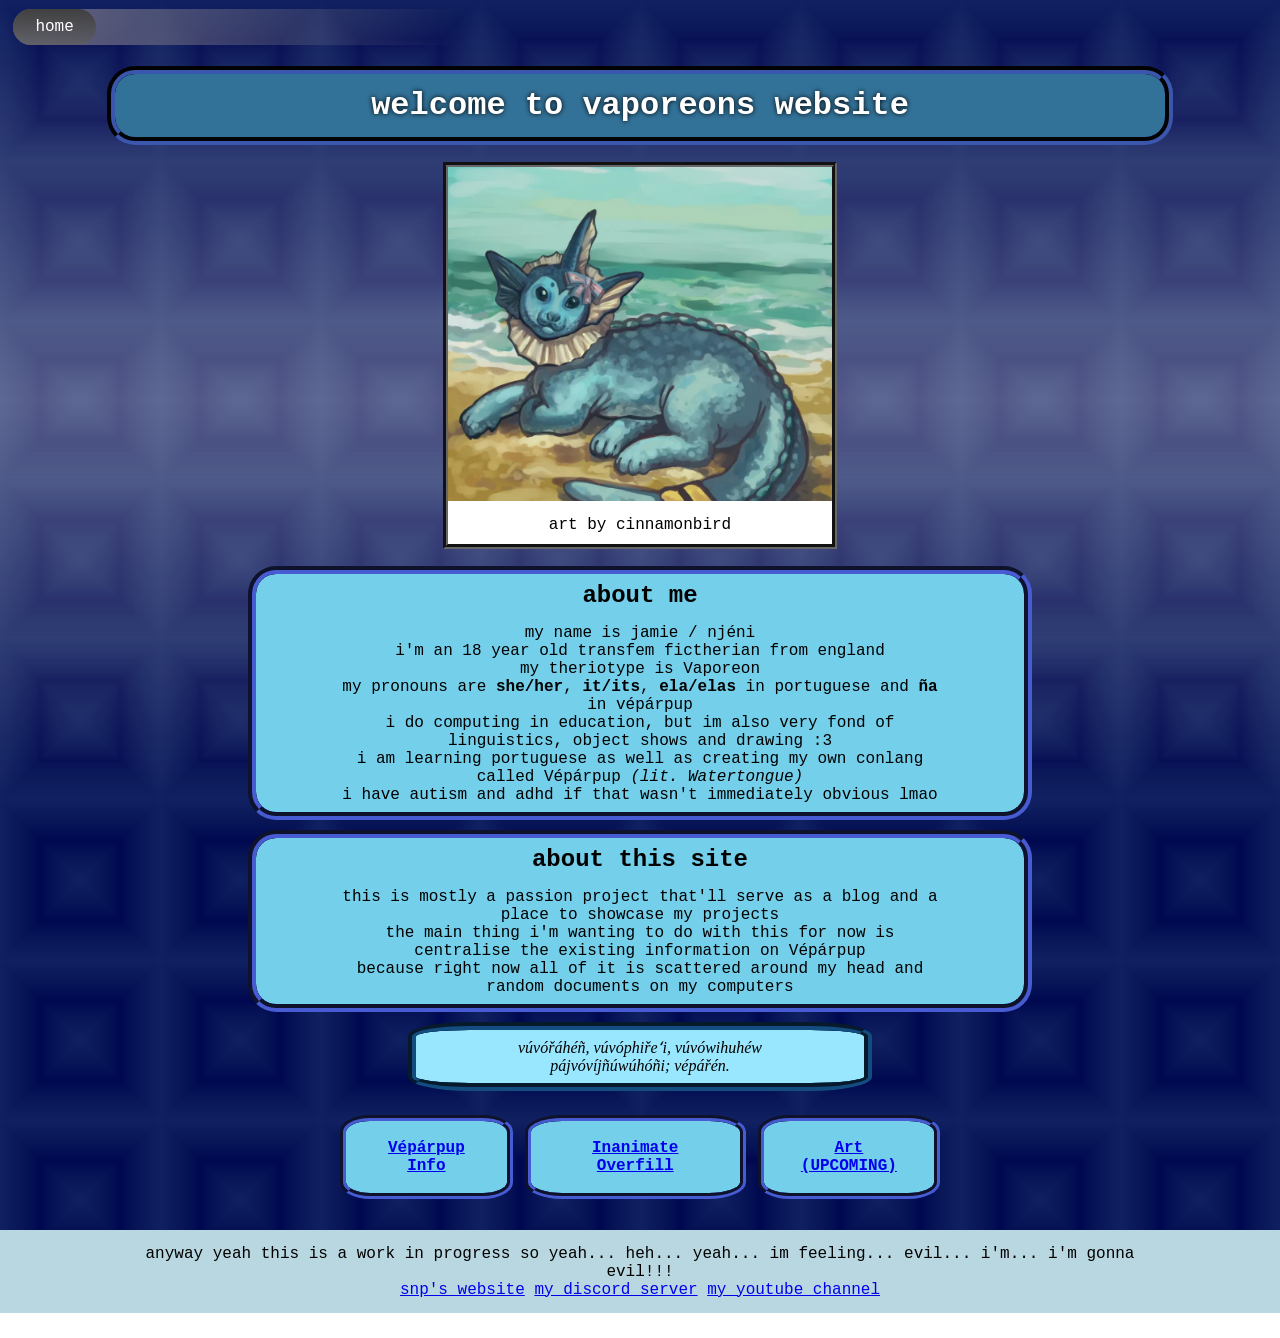
<file: index.html>
<!DOCTYPE html>
<meta charset="UTF-8">
<html>
<head>
<link rel="stylesheet" href="./styles/style.css">
<title>Vaporeon's Website</title>
</head>
  
<body>
  <header>
    <a href="https://vaporeon.pet" class="button">home</a>
  </header>
  
  <h1>
    welcome to vaporeons website
  </h1>

  <div class="fih">
    <img class="fih" src="/imgs/gayfishpic.png" alt="kanye west">
    <p class="fih">art by cinnamonbird</p>
  </div>

  <div>
    <h2>
      about me
    </h2>
    <p>
      my name is jamie / njéni<br>
      i'm an 18 year old transfem fictherian from england<br>
      my theriotype is Vaporeon<br>
      my pronouns are <b>she/her</b>, <b>it/its</b>, <b>ela/elas</b> in portuguese and <b>ña</b> in vépárpup<br>
      i do computing in education, but im also very fond of linguistics, object shows and drawing :3<br>
      i am learning portuguese as well as creating my own conlang called Vépárpup <i>(lit. Watertongue)</i><br>
      i have autism and adhd if that wasn't immediately obvious lmao
    </p>
  </div>

  <div>
    <h2>about this site</h2>
    <p>
      this is mostly a passion project that'll serve as a blog and a place to showcase my projects<br>
      the main thing i'm wanting to do with this for now is centralise the existing information on Vépárpup<br>
      because right now all of it is scattered around my head and random documents on my computers
    </p>
  </div>

  <div class="smallb2">
    <p class="vlrt"><i>vúvóřáhéñ, vúvóphiřeʻi, vúvówihuhéw pájvóvíjñúwúhóñi; vépářén.</i></p>
  </div>

  <div class="contain">
    <div>
      <p><a href="https://vaporeon.pet/vépárpup"><b>Vépárpup Info</b></a></p>
    </div>
    <div>
      <p><a href="https://vaporeon.pet/inanimateoverfill"><b>Inanimate Overfill</b></a></p>
    </div>
    <div>
      <p><a href="https://vaporeon.pet/art"><b>Art (UPCOMING)</b></a></p>
    </div>
  </div>

  <footer>
    <p>anyway yeah this is a work in progress so yeah... heh... yeah... im feeling... evil... i'm... i'm gonna evil!!! <br> <a href="https://snp.cat">snp's website</a> <a href="https://discord.gg/E3eRr9d99A">my discord server</a> <a href="https://youtube.com/@jtvaporeon">my youtube channel</a></p>
  </footer>

</body>
</html>
</file>
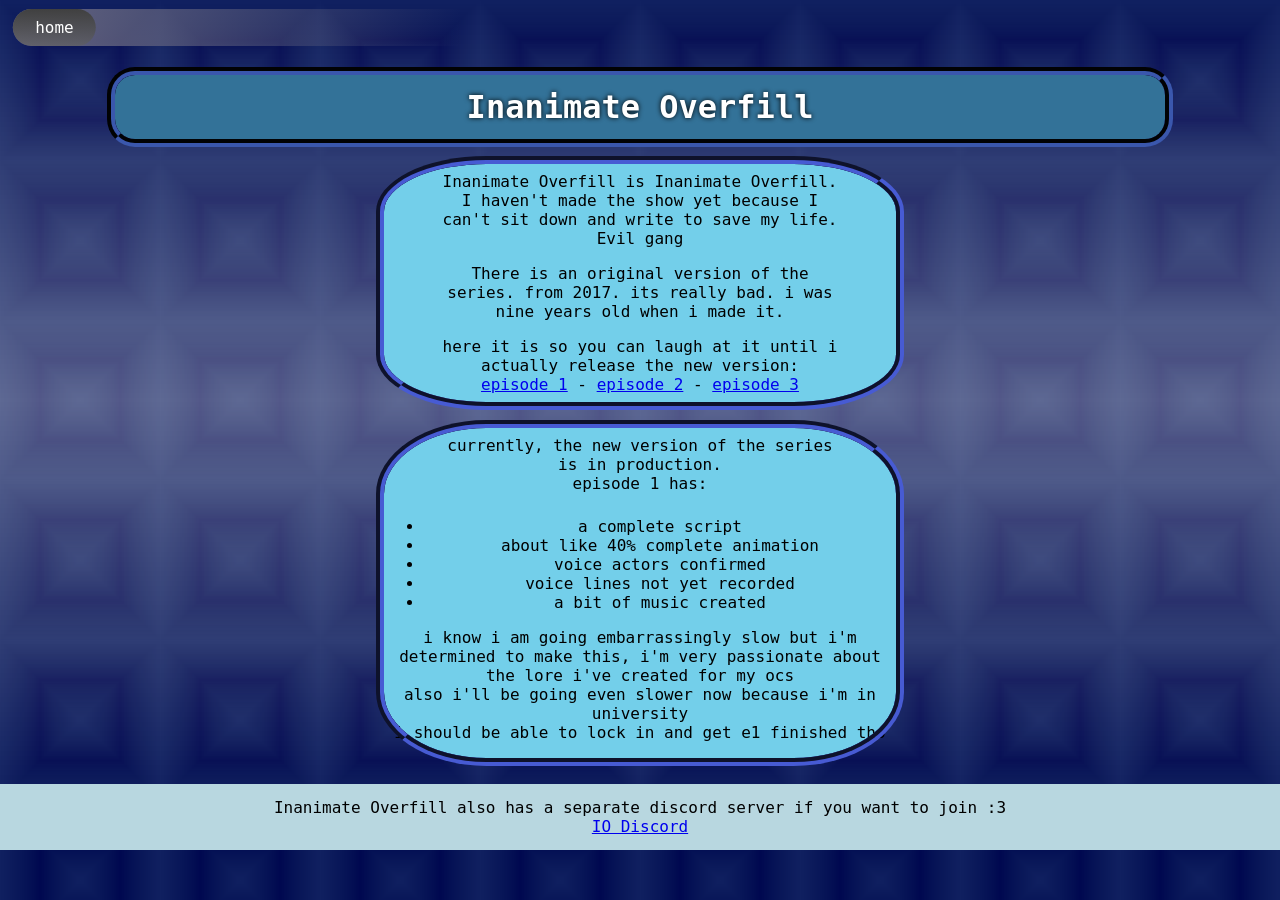
<file: inanimateoverfill.html>
<!DOCTYPE html>
<meta charset="UTF-8">
<html>
<head>
<link rel="stylesheet" href="./styles/style.css">
<title>Inanimate Overfill</title>
</head>
  
<body>
  <header>
    <a href="https://vaporeon.pet" class="button">home</a>
  </header>

  <h1>Inanimate Overfill</h1>

  <div class="smalla">
    <p>Inanimate Overfill is Inanimate Overfill. I haven't made the show yet because I can't sit down and write to save my life. Evil gang</p>
    <p>There is an original version of the series. from 2017. its really bad. i was nine years old when i made it.</p>
    <p>here it is so you can laugh at it until i actually release the new version: <br>
    <a href="https://youtu.be/HDlIX19a7-I?si=gDH4Cg9JWO7Kbvtx">episode 1</a> - <a href="https://youtu.be/fSqlUxDkByI?si=0VBRIUjo-ym53ojM">episode 2</a> - <a href="https://youtu.be/etvvJadG6FU?si=hmYlKzdImSY9A-Qx">episode 3</a></p>
  </div>

  <div class="smalla">
    <p>
      currently, the new version of the series is in production.<br>
      episode 1 has:<br>
      <ul>
        <li>a complete script</li>
        <li>about like 40% complete animation</li>
        <li>voice actors confirmed</li>
        <li>voice lines not yet recorded</li>
        <li>a bit of music created</li>
      </ul>
      i know i am going embarrassingly slow but i'm determined to make this, i'm very passionate about the lore i've created for my ocs<br>
      also i'll be going even slower now because i'm in university<br>
      i should be able to lock in and get e1 finished tho
    </p>
  </div>

  <footer>
    <p>Inanimate Overfill also has a separate discord server if you want to join :3<br> <a href="https://discord.gg/Ynxzbwyaup">IO Discord</a></p>
  </footer>
</body>
</file>
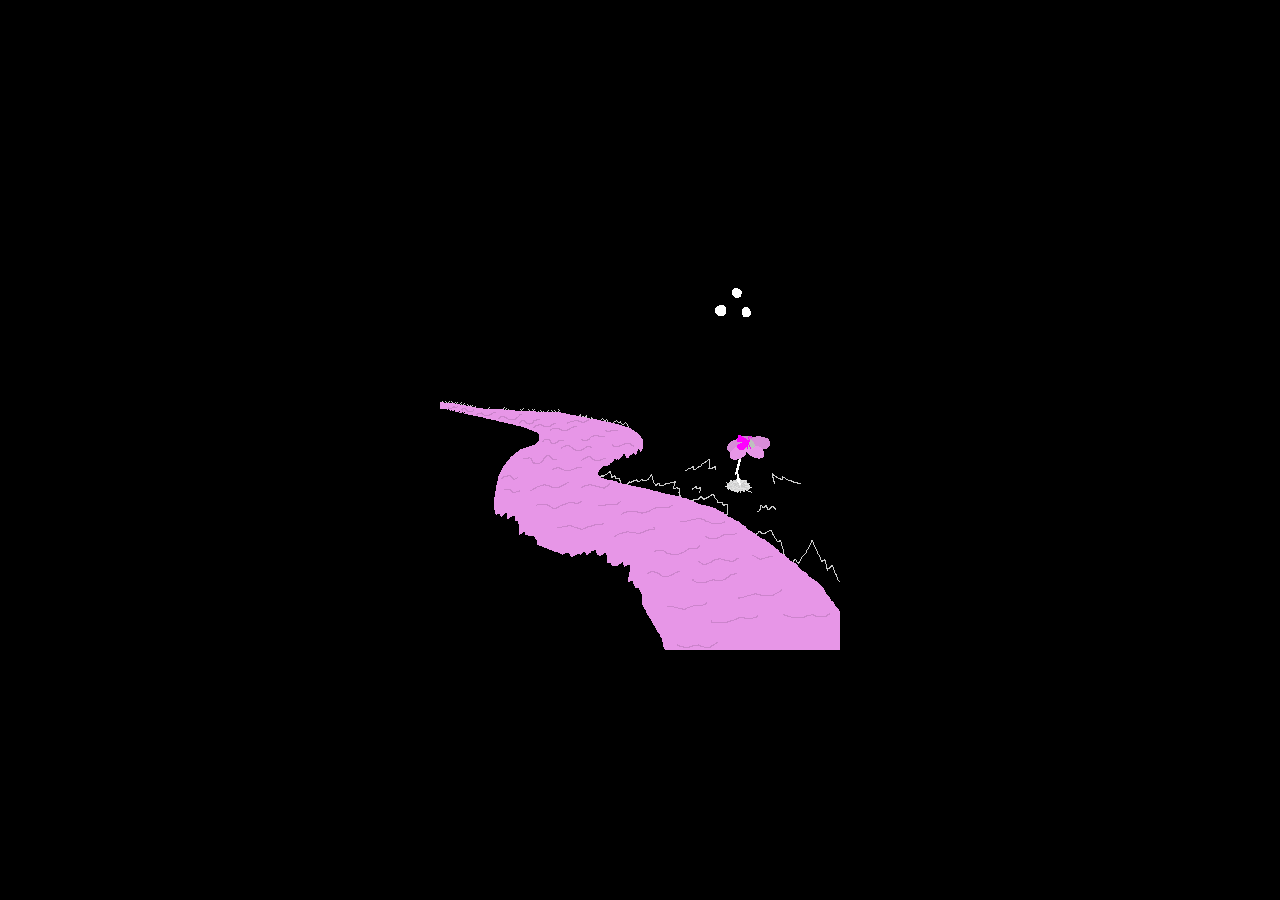
<file: jónárʻái.html>
<!DOCTYPE html>
<meta charset="UTF-8">
<html>
  <head>
    <audio id="cry" src="imgs/vríñavépřáʻáʻñe.mp3" preload="auto"></audio>
    <title>You aren't supposed to be here.</title>
    <script src="js/written.js"></script>
    <style>
      body {
        background-color: black;
        background-image: url('imgs/destiny.gif');
        background-repeat: no-repeat;
        background-attachment: fixed;
        background-position: center;
        height: 100%;
      }
      div {
        background-color: #ffffff00;
        width: 400px;
        height: 400px;
        position: absolute;
        top: 0;
        bottom: 0;
        left: 0;
        right: 0;
        margin: auto;
      }
      button {
        background-color: #ffffff00;
        width: 15px;
        height: 15px;
        position: absolute;
        top: 185px;
        left: 297px;
        background-image: url('imgs/ragdoll.png');
        cursor: pointer;
        border: none;
      }
      img {
        width: 100%;
        height: 100%;
        position: absolute;
        border: none;
      }
    </style>
  </head>
  <body>
    <div>
      <img src="imgs/blank.png" id="thoughts">
      <button type="button" id="actor" onclick="swimForth(); lament()"></button>
    </div>
  </body>
</html>
</file>
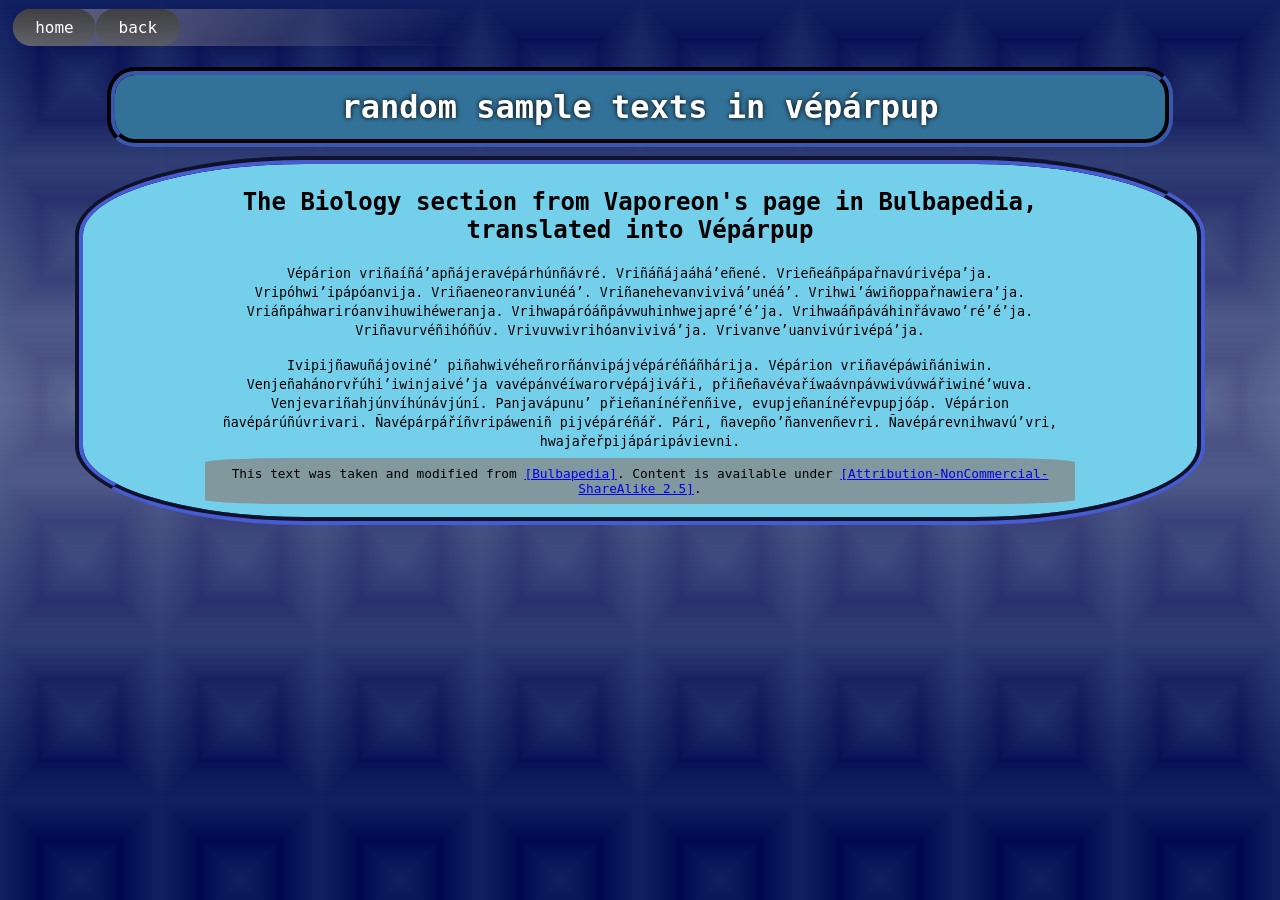
<file: texts.html>
<!DOCTYPE html>
<meta charset="UTF-8">
<html>
<head>
<link rel="stylesheet" href="./styles/style.css">
<title>Sample Texts</title>
</head>
  
<body>
  <header>
    <a href="https://vaporeon.pet" class="button">home</a>
    <a href="https://vaporeon.pet/vépárpup" class="button">back</a>
  </header>

  <h1>random sample texts in vépárpup</h1>

  <div class="wideb">
    <h2>The Biology section from Vaporeon's page in Bulbapedia, translated into Vépárpup</h2>
    <p><small>Vépárion vriñaíñá’apñájeravépárhúnñávré. Vriñáñájaáhá’eñené. Vrieñeáñpápařnavúrivépa’ja. Vripóhwi’ipápóanvija. Vriñaeneoranviunéá’. Vriñanehevanvivivá’unéá’. Vrihwi’áwiñoppařnawiera’ja. Vriáñpáhwariróanvihuwihéweranja. Vrihwapáróáñpávwuhinhwejapré’é’ja. Vrihwaáñpáváhinřávawo’ré’é’ja. Vriñavurvéñihóñúv. Vrivuvwivrihóanvivivá’ja. Vrivanve’uanvivúrivépá’ja.</small></p>
    <p><small>Ivipijñawuñájoviné’ piñahwivéheñrorñánvipájvépáréñáñhárija. Vépárion vriñavépáwiñániwin. Venjeñahánorvřúhi’iwinjaivé’ja vavépánvéíwarorvépájiváři, přiñeñavévaříwaávnpávwivúvwářiwiné’wuva. Venjevariñahjúnvíhúnávjúní. Panjavápunu’ přieñanínéřenñive, evupjeñanínéřevpupjóáp. Vépárion ñavépárúñúvrivari. Ñavépárpáříñvripáweniñ pijvépáréñář. Pári, ñavepño’ñanvenñevri. Ñavépárevnihwavú’vri, hwajařeřpijápáripávievni.</small></p>
    <div class="source">
      <p>This text was taken and modified from <a href="https://bulbapedia.bulbagarden.net/wiki/Vaporeon_(Pok%C3%A9mon)">[Bulbapedia]</a>. Content is available under <a href="https://creativecommons.org/licenses/by-nc-sa/2.5/">[Attribution-NonCommercial-ShareAlike 2.5]</a>.</p>
    </div>
  </div>
</file>
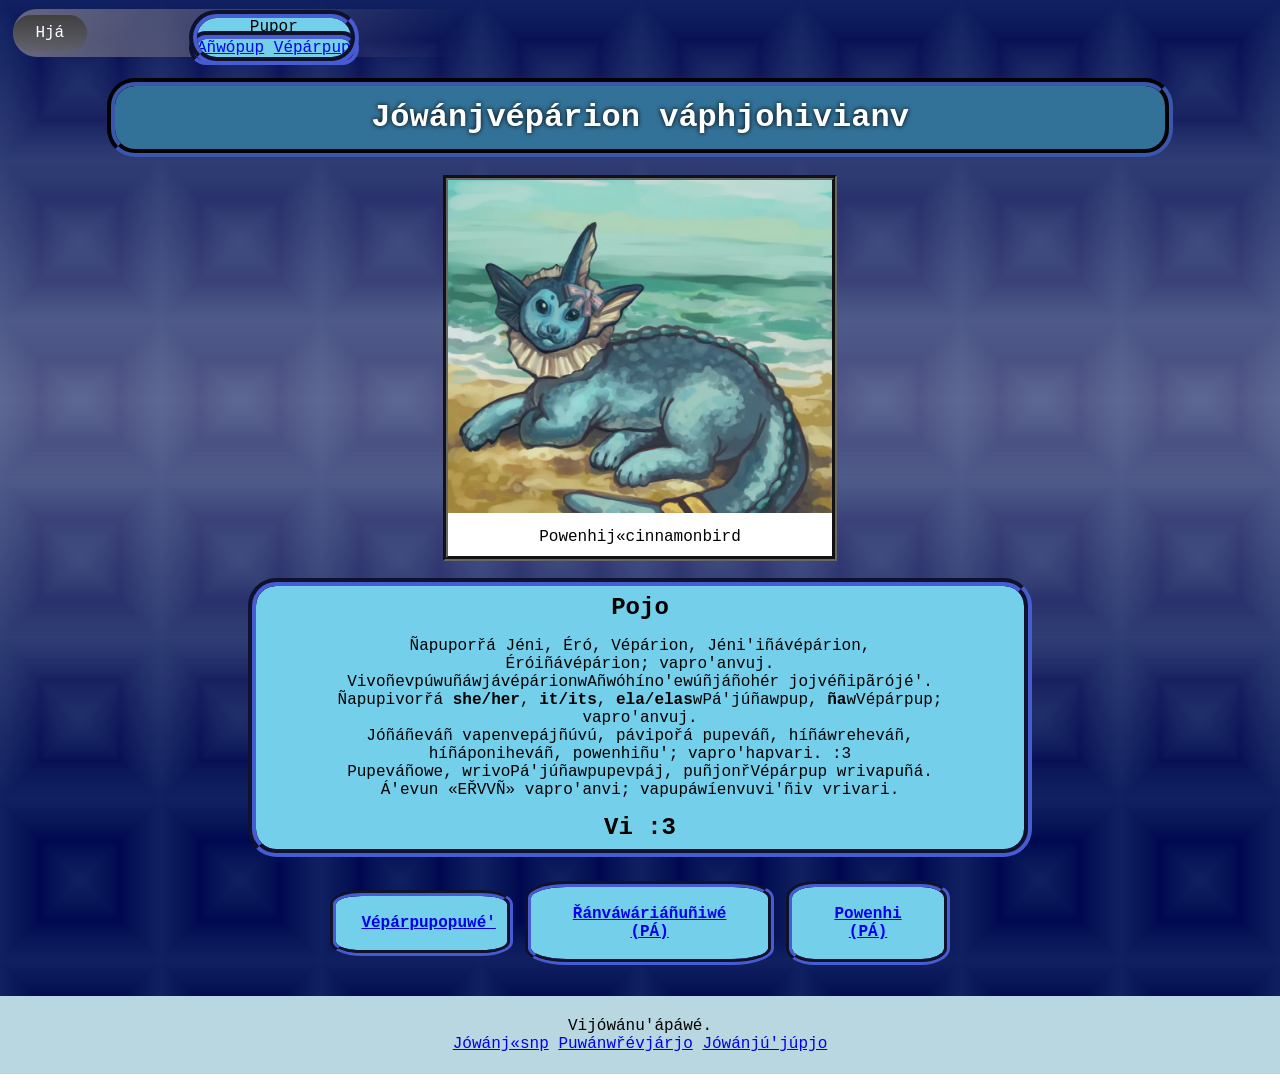
<file: vapl.html>
<!DOCTYPE html>
<meta charset="UTF-8">
<html>
<head>
<link rel="stylesheet" href="./styles/style.css">
<title>Jówánjvépárion</title>
</head>
  
<body>
  <header>
    <a href="https://vaporeon.pet" class="button">Hjá</a>
    <div class="drop">Pupor
      <div class="dropcont">
        <a href="https://vaporeon.pet">Añwópup</a>
        <a href="https://vaporeon.pet/vapl">Vépárpup</a>
      </div>
    </div>
  </header>
  
  <h1>
    Jówánjvépárion váphjohivianv
  </h1>

  <div class="fih">
    <img class="fih" src="/imgs/gayfishpic.png" alt="kanye west">
    <p class="fih">Powenhij«cinnamonbird</p>
  </div>

  <div>
    <h2>
      Pojo
    </h2>
    <p>
      Ñapuporřá Jéni, Éró, Vépárion, Jéni'iñávépárion, Éróiñávépárion; vapro'anvuj.<br>
      VivoñevpúwuñáwjávépárionwAñwóhíno'ewúñjáñohér jojvéñipãrójé'.<br>
      Ñapupivorřá <b>she/her</b>, <b>it/its</b>, <b>ela/elas</b>wPá'júñawpup, <b>ña</b>wVépárpup; vapro'anvuj.<br>
      Jóñáñeváñ vapenvepájñúvú, pávipořá pupeváñ, híñáwreheváñ, híñáponiheváñ, powenhiñu'; vapro'hapvari. :3<br>
      Pupeváñowe, wrivoPá'júñawpupevpáj, puñjonřVépárpup wrivapuñá.<br>
      Á'evun «EŘVVÑ» vapro'anvi; vapupáwíenvuvi'ñiv vrivari.
    </p>
    <h2>
      Vi :3
    </h2>
  </div>

  <div class="contain">
    <div>
      <p><a href="https://vaporeon.pet/vépárpup"><b>Vépárpupopuwé'</b></a></p>
    </div>
    <div>
      <p><a href="https://vaporeon.pet/nothinghere"><b>Řánváwáriáñuñiwé (PÁ)</b></a></p>
    </div>
    <div>
      <p><a href="https://vaporeon.pet/nothinghere"><b>Powenhi (PÁ)</b></a></p>
    </div>
  </div>

  <div class="footbar">
    <p>Vijówánu'ápáwé.<br> <a href="https://snp.cat">Jówánj«snp</a> <a href="https://discord.gg/E3eRr9d99A">Puwánwřévjárjo</a> <a href="https://youtube.com/@jtvaporeon">Jówánjú'júpjo</a></p>
  </div>

</body>
</html>
</file>
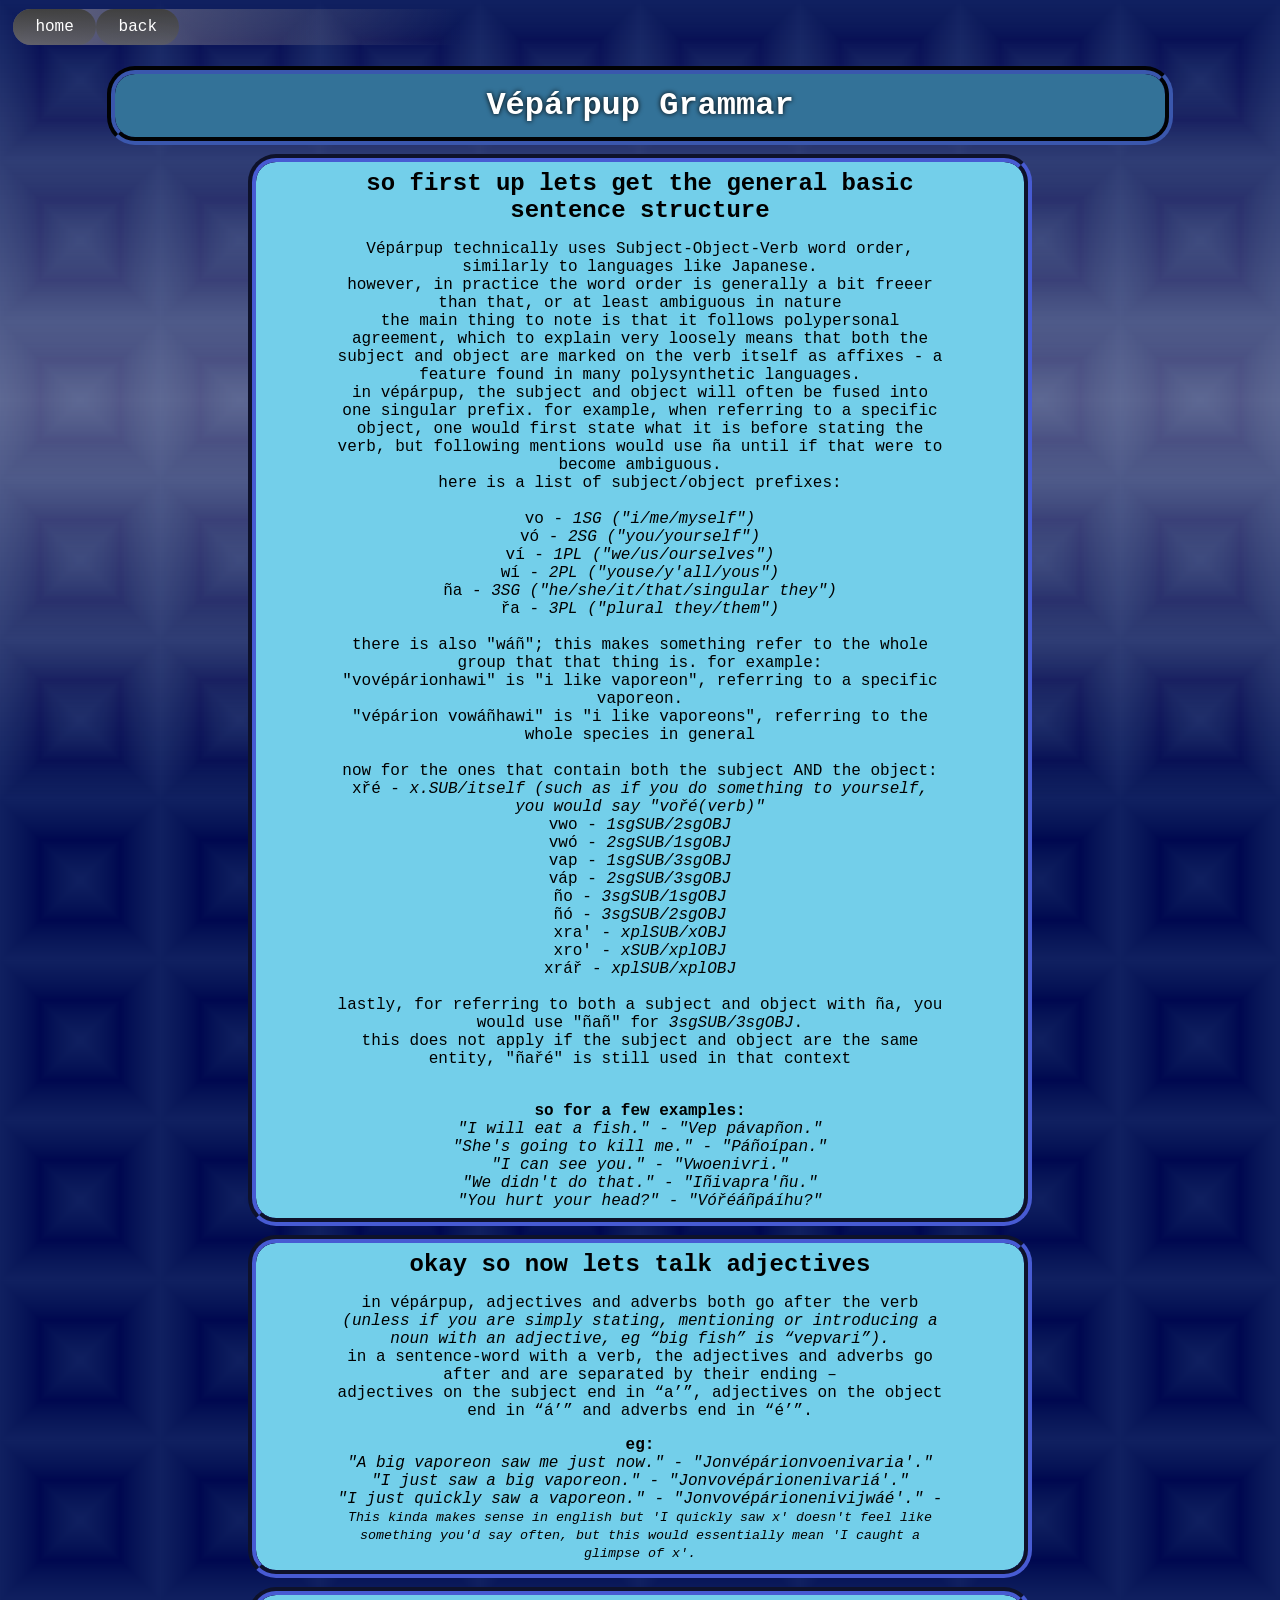
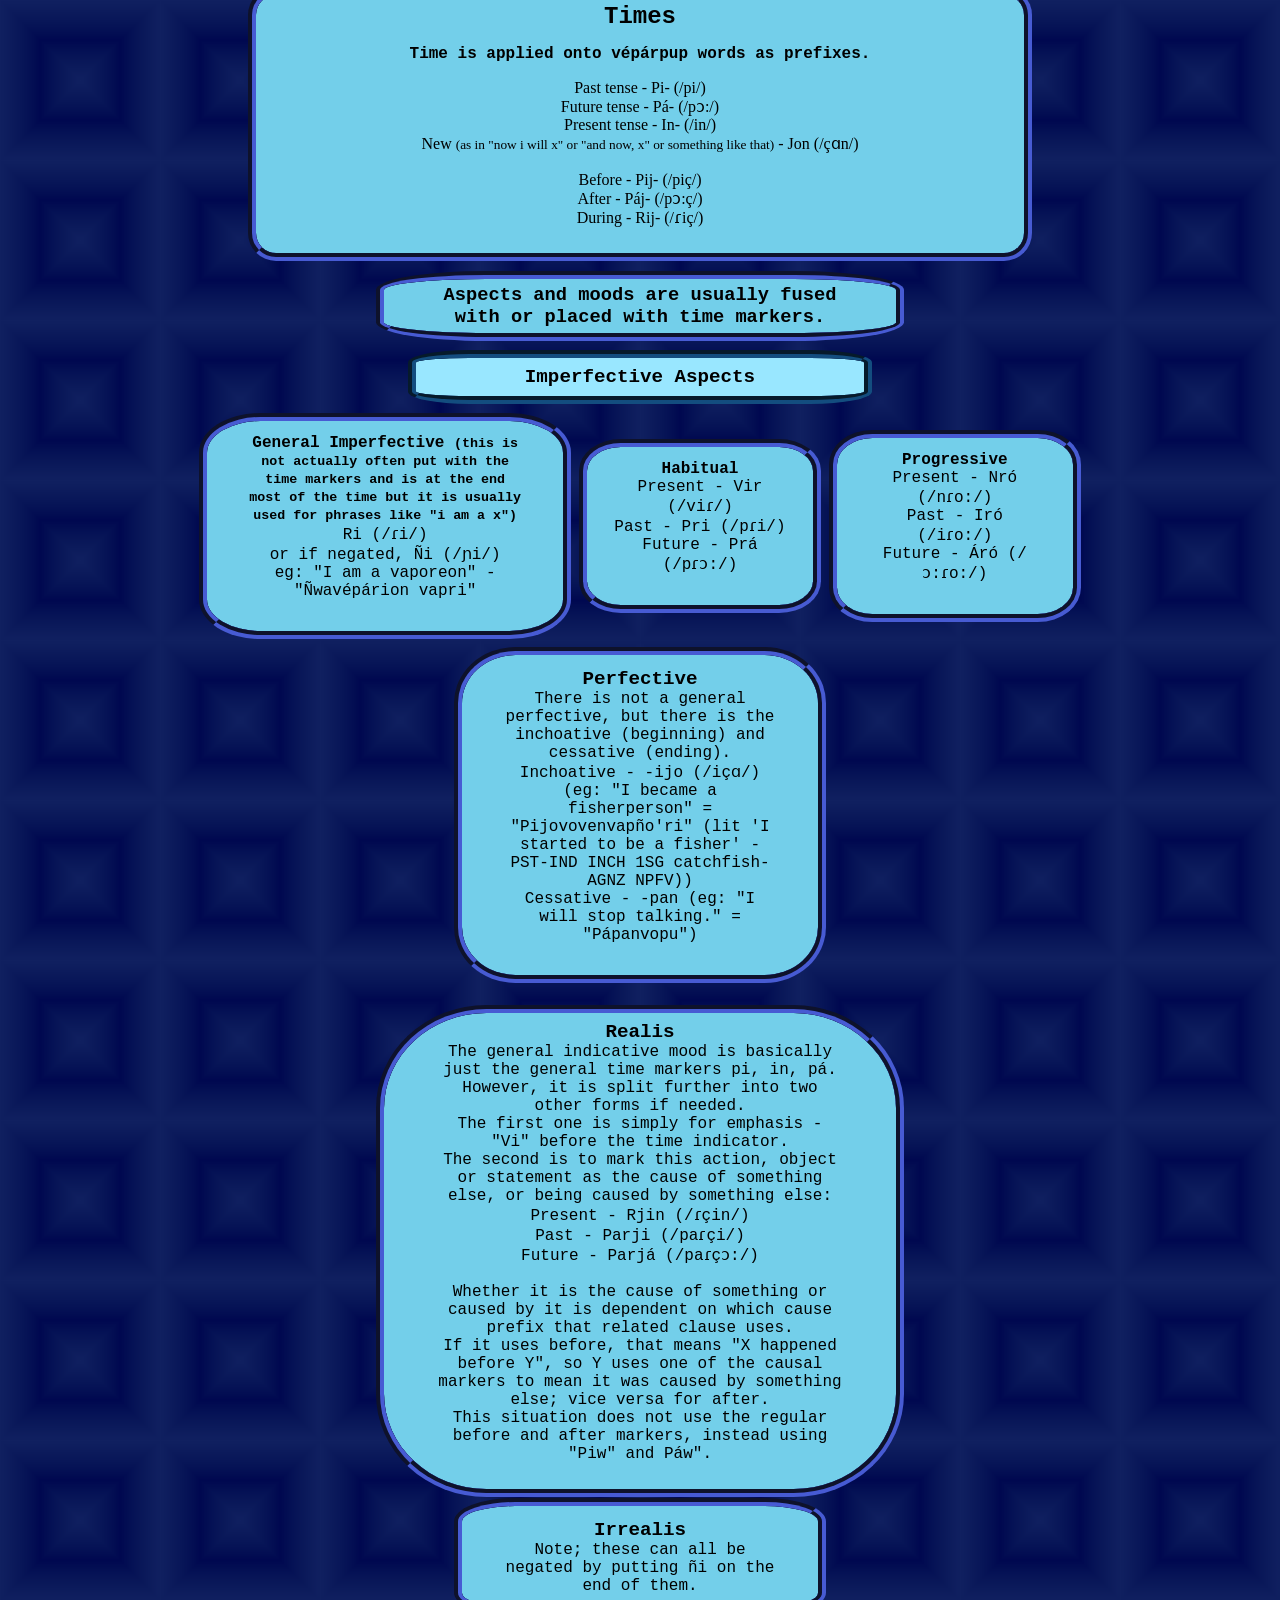
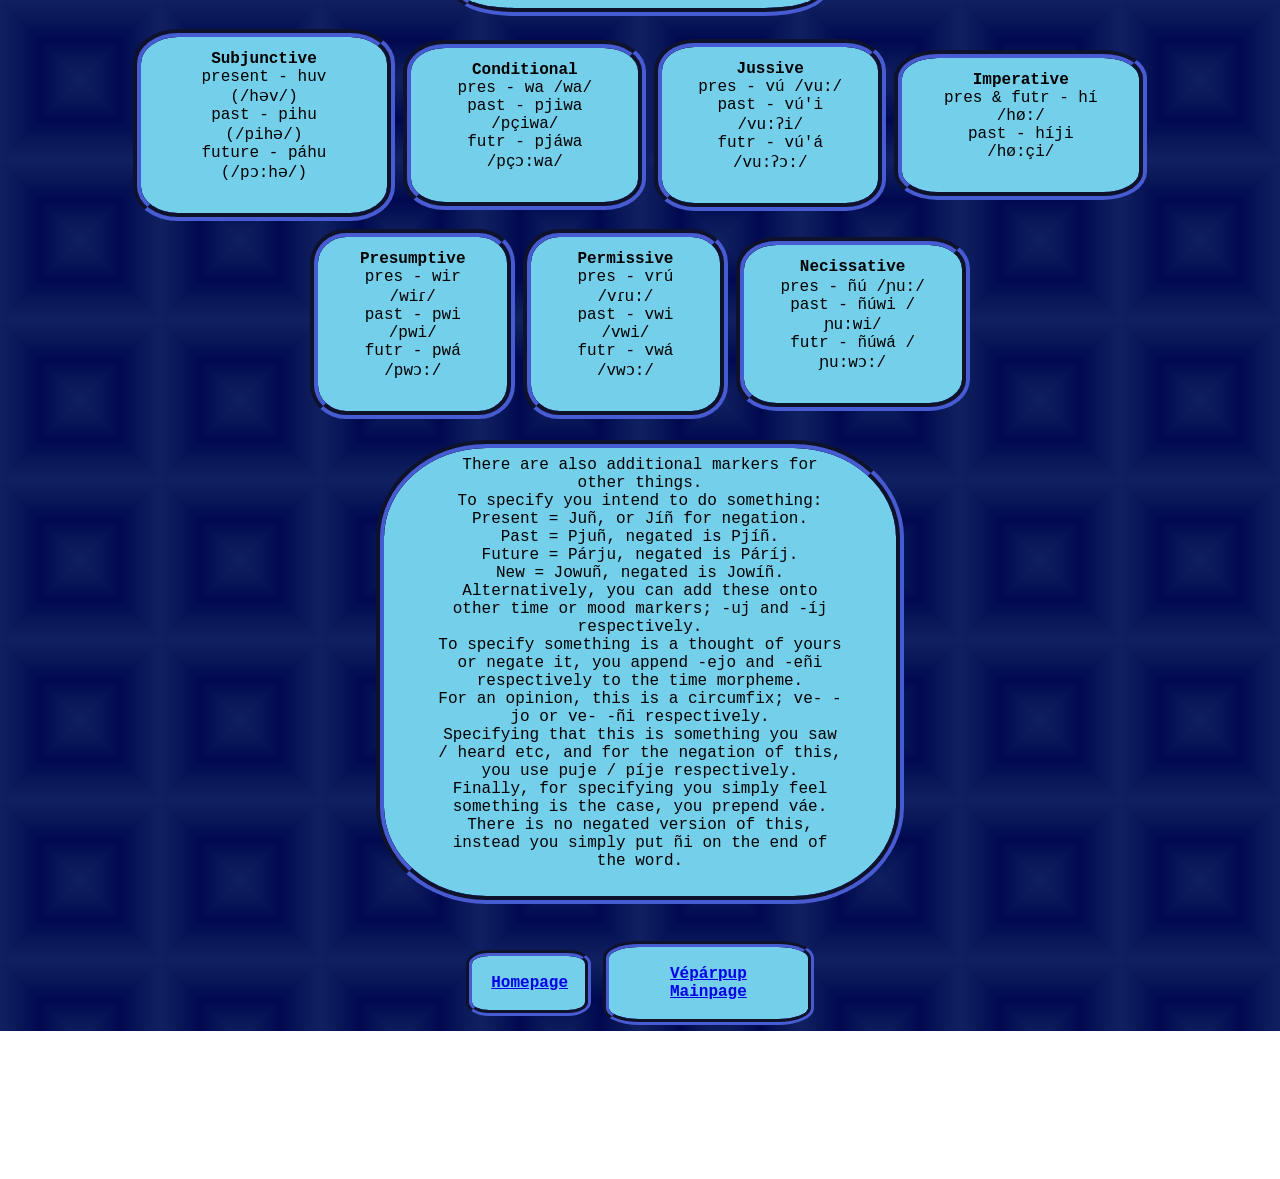
<file: vpgrammar.html>
<!DOCTYPE html>
<meta charset="UTF-8">
<html>
<head>
<link rel="stylesheet" href="./styles/style.css">
<title>vépárpup grammar info</title>
</head>

  <body>
    <header>
      <a href="https://vaporeon.pet" class="button">home</a>
      <a href="https://vaporeon.pet/vépárpup" class="button">back</a>
    </header>
    
    <h1>Vépárpup Grammar</h1>

    <div>
      <h2>so first up lets get the general basic sentence structure</h2>
      <p>
        Vépárpup technically uses Subject-Object-Verb word order, similarly to languages like Japanese.<br>
        however, in practice the word order is generally a bit freeer than that, or at least ambiguous in nature<br>
        the main thing to note is that it follows polypersonal agreement, which to explain very loosely means that both the subject and object are marked on the verb itself as affixes - a feature found in many polysynthetic languages.<br>
        in vépárpup, the subject and object will often be fused into one singular prefix. for example, when referring to a specific object, one would first state what it is before stating the verb, but following mentions would use ña until if that were to become ambiguous.<br>
        here is a list of subject/object prefixes:<br><br>
        vo - <i>1SG ("i/me/myself")</i><br>
        vó - <i>2SG ("you/yourself")</i><br>
        ví - <i>1PL ("we/us/ourselves")</i><br>
        wí - <i>2PL ("youse/y'all/yous")</i><br>
        ña - <i>3SG ("he/she/it/that/singular they")</i><br>
        řa - <i>3PL ("plural they/them")</i><br><br>

        there is also "wáñ"; this makes something refer to the whole group that that thing is. for example:<br>
        "vovépárionhawi" is "i like vaporeon", referring to a specific vaporeon.<br>
        "vépárion vowáñhawi" is "i like vaporeons", referring to the whole species in general<br><br>
        
        now for the ones that contain both the subject AND the object:<br>
        xřé - <i>x.SUB/itself (such as if you do something to yourself, you would say "vořé(verb)"</i><br>
        vwo - <i>1sgSUB/2sgOBJ</i><br>
        vwó - <i>2sgSUB/1sgOBJ</i><br>
        vap - <i>1sgSUB/3sgOBJ</i><br>
        váp - <i>2sgSUB/3sgOBJ</i><br>
        ño - <i>3sgSUB/1sgOBJ</i><br>
        ñó - <i>3sgSUB/2sgOBJ</i><br>
        xra' - <i>xplSUB/xOBJ</i><br>
        xro' - <i>xSUB/xplOBJ</i><br>
        xrář - <i>xplSUB/xplOBJ</i><br><br>

        lastly, for referring to both a subject and object with ña, you would use "ñañ" for <i>3sgSUB/3sgOBJ</i>.<br>
        this does not apply if the subject and object are the same entity, "ñařé" is still used in that context<br><br>
      </p>

      <p>
        <b>so for a few examples:</b><br>
        <i>"I will eat a fish." - "Vep pávapñon."<br>
        "She's going to kill me." - "Páñoípan."<br>
        "I can see you." - "Vwoenivri."<br>
        "We didn't do that." - "Iñivapra'ñu."<br>
        "You hurt your head?" - "Vóřéáñpáíhu?"</i>
      </p>
    </div>

    <div>
      <h2>okay so now lets talk adjectives</h2>
      <p>
        in vépárpup, adjectives and adverbs both go after the verb <i>(unless if you are simply stating, mentioning or introducing a noun with an adjective, eg “big fish” is “vepvari”).</i><br>
        in a sentence-word with a verb, the adjectives and adverbs go after and are separated by their ending –<br>
        adjectives on the subject end in “a’”, adjectives on the object end in “á’” and adverbs end in “é’”.
      </p>
      <p>
        <b>eg:</b><br>
        <i>"A big vaporeon saw me just now." - "Jonvépárionvoenivaria'."<br>
        "I just saw a big vaporeon." - "Jonvovépárionenivariá'."<br>
        "I just quickly saw a vaporeon." - "Jonvovépárionenivijwáé'." - <small>This kinda makes sense in english but 'I quickly saw x' doesn't feel like something you'd say often, but this would essentially mean 'I caught a glimpse of x'.</small></i>
      </p>
    </div>

    
    <div>
      <h2>Times</h2>
      <h4>Time is applied onto vépárpup words as prefixes.</h4>
      <p class="vlrt">
        Past tense - Pi- (/pi/)<br>
        Future tense - Pá- (/pɔ:/)<br>
        Present tense - In- (/in/)<br>
        New <small>(as in "now i will x" or "and now, x" or something like that)</small> - Jon (/çɑn/)<br><br>
        Before - Pij- (/piç/)<br>
        After - Páj- (/pɔ:ç/)<br>
        During - Rij- (/ɾiç/)<br><br>
      </p>
    </div>
    
    <div class="smalla">
      <h3>Aspects and moods are usually fused with or placed with time markers.</h3>
    </div>

<div class="overcont">
      <div class="smallb"><p><big><b>Imperfective Aspects</b></big></p></div>
      <div class="containB">
          <div><p>
            <b>General Imperfective <small>(this is not actually often put with the time markers and is at the end most of the time but it is usually used for phrases like "i am a x")</small></b><br>
            Ri (/ɾi/)<br>
            or if negated, Ñi (/ɲi/)<br>
            eg: "I am a vaporeon" - "Ñwavépárion vapri"<br><br>
          </p></div>
  
          <div><p>
            <b>Habitual</b><br>
            Present - Vir (/viɾ/)<br>
            Past - Pri (/pɾi/)<br>
            Future - Prá (/pɾɔ:/)<br><br>
          </p></div>
  
          <div><p>
            <b>Progressive</b><br>
            Present - Nró (/nɾo:/)<br>
            Past - Iró (/iɾo:/)<br>
            Future - Áró (/ɔ:ɾo:/)<br><br>
          </p></div>
  
          <div><p>
            <big><b>Perfective</b></big><br>
            There is not a general perfective, but there is the inchoative (beginning) and cessative (ending).<br>
            Inchoative - -ijo (/içɑ/) (eg: "I became a fisherperson" = "Pijovovenvapño'ri" (lit 'I started to be a fisher' - PST-IND INCH 1SG catchfish- AGNZ NPFV))<br>
            Cessative - -pan (eg: "I will stop talking." = "Pápanvopu")<br><br>
          </p></div>
    </div>
  
    <div class="smalla">
        <p>
          <big><b>Realis</b></big><br>
          The general indicative mood is basically just the general time markers pi, in, pá. However, it is split further into two other forms if needed.<br>
          The first one is simply for emphasis - "Vi" before the time indicator.<br>
          The second is to mark this action, object or statement as the cause of something else, or being caused by something else:<br>
          Present - Rjin (/ɾçin/)<br>
          Past - Parji (/paɾçi/)<br>
          Future - Parjá (/paɾçɔ:/)<br><br>

          Whether it is the cause of something or caused by it is dependent on which cause prefix that related clause uses.<br>
          If it uses before, that means "X happened before Y", so Y uses one of the causal markers to mean it was caused by something else; vice versa for after.<br>
          This situation does not use the regular before and after markers, instead using "Piw" and Páw".<br><br>
        </p>
    </div>
  
    <div class="containB">
        <div><p>
          <big><b>Irrealis</b></big><br>
          Note; these can all be negated by putting ñi on the end of them.
        </p></div>
    </div>
    <div class="containB"> 
        <div class="smallb"><p>
          <b>Subjunctive</b><br>
          present - huv (/həv/)<br>
          past - pihu (/pihə/)<br>
          future - páhu (/pɔ:hə/)<br><br>
        </p></div>
        <div class="smallb"><p>
          <b>Conditional</b><br>
          pres - wa /wa/<br>
          past - pjiwa /pçiwa/<br>
          futr - pjáwa /pçɔ:wa/<br><br>
        </p></div>
        <div class="smallb"><p>
          <b>Jussive</b><br>
          pres - vú /vu:/<br>
          past - vú'i /vu:ʔi/<br>
          futr - vú'á /vu:ʔɔ:/<br><br>
        </p></div>
        <div class="smallb"><p>
          <b>Imperative</b><br>
          pres & futr - hí /hø:/<br>
          past - híji /hø:çi/<br><br>
        </p></div>
        <div class="smallb"><p>
          <b>Presumptive</b><br>
          pres - wir /wiɾ/<br>
          past - pwi /pwi/<br>
          futr - pwá /pwɔ:/<br><br>
        </p></div>
        <div class="smallb"><p>
          <b>Permissive</b><br>
          pres - vrú /vɾu:/<br>
          past - vwi /vwi/<br>
          futr - vwá /vwɔ:/<br><br>
        </p></div>
        <div class="smallb"><p>
          <b>Necissative</b><br>
          pres - ñú /ɲu:/<br>
          past - ñúwi /ɲu:wi/<br>
          futr - ñúwá /ɲu:wɔ:/<br><br>
        </p></div>
    </div>
      <div class="smalla"> 
        <p>
          There are also additional markers for other things.<br>
          To specify you intend to do something:<br>
          Present = Juñ, or Jíñ for negation.<br>
          Past = Pjuñ, negated is Pjíñ.<br>
          Future = Párju, negated is Páríj.<br>
          New = Jowuñ, negated is Jowíñ.<br>
          Alternatively, you can add these onto other time or mood markers; -uj and -íj respectively.<br>
          To specify something is a thought of yours or negate it, you append -ejo and -eñi respectively to the time morpheme.<br>
          For an opinion, this is a circumfix; ve- -jo or ve- -ñi respectively.<br>
          Specifying that this is something you saw / heard etc, and for the negation of this, you use puje / píje respectively.<br>
          Finally, for specifying you simply feel something is the case, you prepend váe. There is no negated version of this, instead you simply put ñi on the end of the word.<br><br>
        </p>
      </div>
</div>
  
    <div class="contain">
      <div>
        <p><a href="https://vaporeon.pet"><b>Homepage</b></a></p>
      </div>
      <div>
        <p><a href="https://vaporeon.pet/vépárpup"><b>Vépárpup Mainpage</b></a></p>
      </div>
    </div>

  </body>
</file>
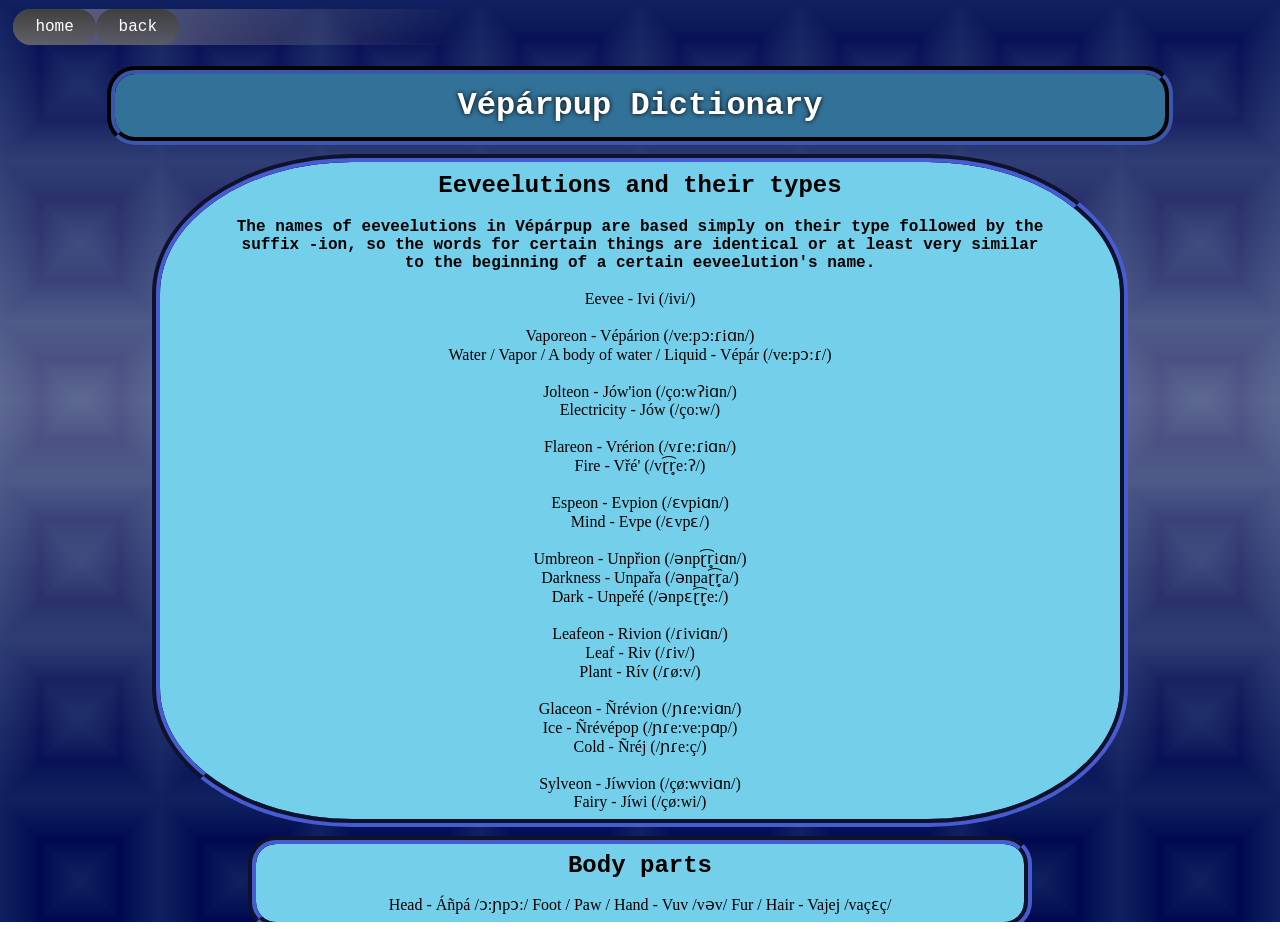
<file: vpwords.html>
<!DOCTYPE html>
<meta charset="UTF-8">
<html>
<head>
<link rel="stylesheet" href="./styles/style.css">
<title>vépárpup dictionary</title>
</head>

  <body>
    <header>
      <a href="https://vaporeon.pet" class="button">home</a>
      <a href="https://vaporeon.pet/vépárpup" class="button">back</a>
    </header>
    
    <h1>Vépárpup Dictionary</h1>

    <div class="widea">
      <h2>Eeveelutions and their types</h2>
      <h4>The names of eeveelutions in Vépárpup are based simply on their type followed by the suffix -ion, so the words for certain things are identical or at least very similar to the beginning of a certain eeveelution's name.</h4>
      <p class="vlrt">
        Eevee - Ivi (/ivi/)<br><br>
        Vaporeon - Vépárion (/ve:pɔ:ɾiɑn/)<br>
        Water / Vapor / A body of water / Liquid - Vépár (/ve:pɔ:ɾ/)<br><br>
        Jolteon - Jów'ion (/ço:wʔiɑn/)<br>
        Electricity - Jów (/ço:w/)<br><br>
        Flareon - Vrérion (/vɾe:ɾiɑn/)<br>
        Fire - Vřé' (/vɽ͡r̥e:ʔ/)<br><br>
        Espeon - Evpion (/ɛvpiɑn/)<br>
        Mind - Evpe (/ɛvpɛ/)<br><br>
        Umbreon - Unpřion (/ənpɽ͡r̥iɑn/)<br>
        Darkness - Unpařa (/ənpaɽ͡r̥a/)<br>
        Dark - Unpeřé (/ənpɛɽ͡r̥e:/)<br><br>
        Leafeon - Rivion (/ɾiviɑn/)<br>
        Leaf - Riv (/ɾiv/)<br>
        Plant - Rív (/ɾø:v/)<br><br>
        Glaceon - Ñrévion (/ɲɾe:viɑn/)<br>
        Ice - Ñrévépop (/ɲɾe:ve:pɑp/)<br>
        Cold - Ñréj (/ɲɾe:ç/)<br><br>
        Sylveon - Jíwvion (/çø:wviɑn/)<br>
        Fairy - Jíwi (/çø:wi/)
      </p>
    </div>

    <div>
      <h2>Body parts</h2>
    <p class="vlrt">
      Head - Áñpá /ɔ:ɲpɔ:/
      Foot / Paw / Hand - Vuv /vəv/
      Fur / Hair - Vajej /vaçɛç/
    </p>
    </div>
  </body>
</file>
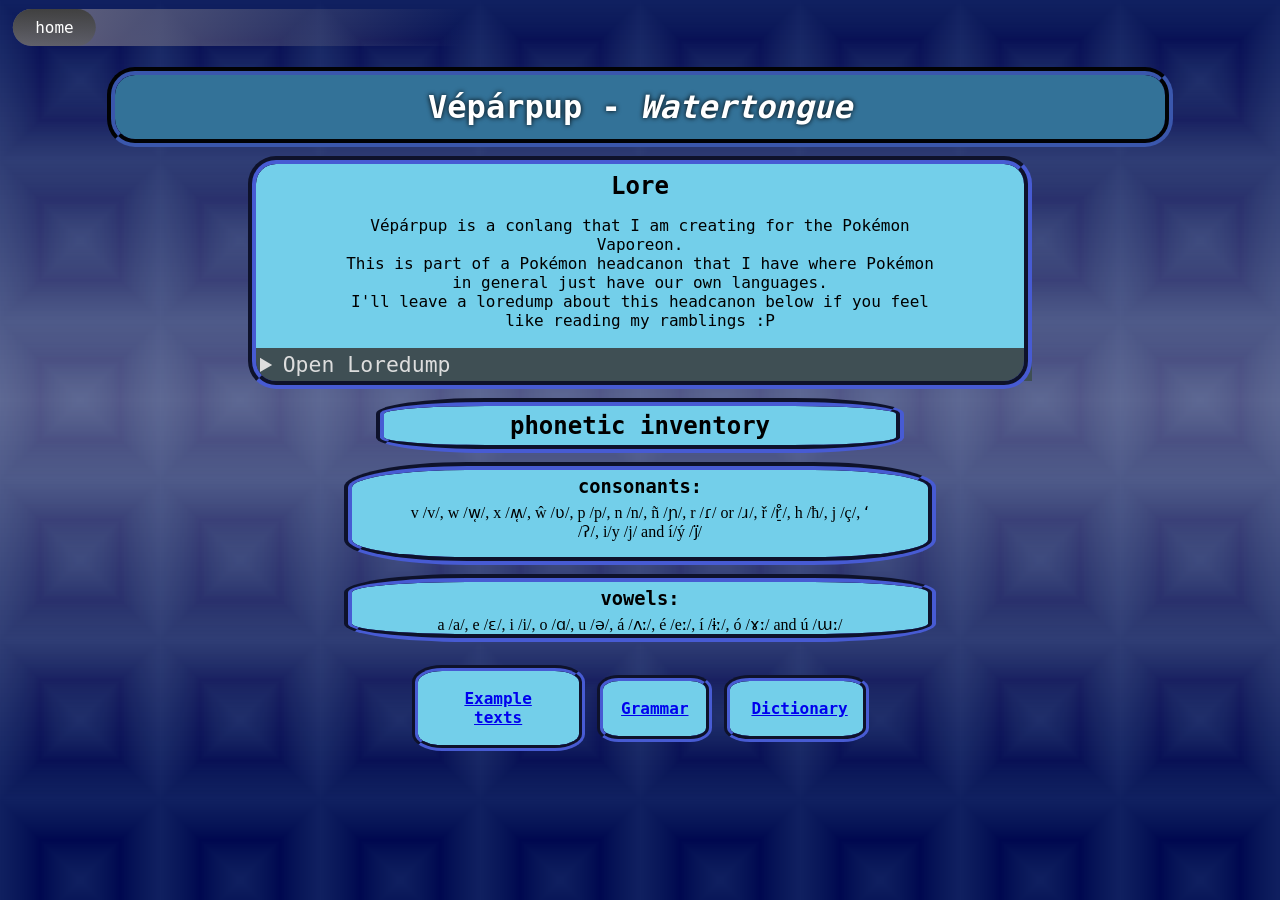
<file: vépárpup.html>
<!DOCTYPE html>
<meta charset="UTF-8">
<html>
<head>
<link rel="stylesheet" href="./styles/style.css">
<title>vépárpup</title>
</head>

  <body>
    <header>
      <a href="https://vaporeon.pet" class="button">home</a>
    </header>
    
    <h1>
      Vépárpup - <i>Watertongue</i>
    </h1>

    <div>
      <h2>Lore</h2>
      <p>
        Vépárpup is a conlang that I am creating for the Pokémon Vaporeon.<br>
        This is part of a Pokémon headcanon that I have where Pokémon in general just have our own languages.<br>
        I'll leave a loredump about this headcanon below if you feel like reading my ramblings :P<br>
      </p>
      <details>
        <summary>Open Loredump</summary>
        <p>This headcanon is based off of how Pokémon repeat our names to speak, whilst also being able to communicate with each other.<br>
        A while into developing Vépárpup, I retroactively started wondering how that would be the case, especially factoring other outliers such as certain Pokémon who can speak human languages like Team Rocket's Meowth in the anime.<br>
        I then came up with a concept of Pokémon species sharing languages similarly to moves; species slash evolution trees would be able to learn a language instinctively, like it was built into their DNA.<br>
        How general Pokéspeak might work could just be due to some supernatural link between Pokémon species, due to Pokémon having a shared ancestor in Mew.<br>
        <br>
        I think that:<br>
        Pokémon naturally pick up on the language of their species / evolution family<br>
        They don't have to be around other members, but it makes them pick it up faster<br>
        Pokémon can learn other species languages with about the same average difficulty that it takes a human to learn another human language<br>
        Pokémon and humans can learn each other's languages but it's very difficult</p>
      </details>
    </div>

    <div class="smalla">
      <h2>
        phonetic inventory
      </h2>
    </div>

    <div class="vpsmol">
      <h3>consonants:</h3>
      <p class="nospace vlrt">v /v/, w /w̜/, x /ʍ̜/, ŵ /ʋ/, p /p/, n /n/, ñ /ɲ/, r /ɾ/ or /ɹ/, ř /r̠̊/, h /ħ/, j /ç/, ʻ /ʔ/, i/y /j/ and í/ý /j̈/<p>
    </div>
    <div class="vpsmol">
      <h3>vowels:</h3>
      <p class="nospace vlrt">a /a/, e /ɛ/, i /i/, o /ɑ/, u /ə/, á /ʌː/, é /eː/, í /ɨː/, ó /ɤː/ and ú /ɯː/</p>
    </div>

    <div class="contain">
      <div>
        <p><a href="https://vaporeon.pet/texts"><b>Example texts</b></a></p>
      </div>
      <div>
        <p><a href="https://vaporeon.pet/vpgrammar"><b>Grammar</b></a></p>
      </div>
      <div>
        <p><a href="https://vaporeon.pet/vpwords"><b>Dictionary</b></a></p>
      </div>
    </div>
  </body>
</file>
<file: styles/style.css>
body {
  background-image: url('/imgs/gradient2.png'), url('/imgs/gradient.png');
  background-size: auto, 12.5%;
  background-position: center top, left top;
  background-attachment: scroll, scroll;
  background-repeat: repeat-x, repeat;
  font-family: "Lucida Console", monospace;
  margin: 0;
  padding: 0;
  width: 100%;
}

html {
  margin: 0;
  padding: 0;
  width: 100%;
}

/* Header section */

header {
  background-color: rgba(103, 103, 128, 0);
  background-image: linear-gradient(to right, rgba(103, 103, 128, 1), rgba(103, 103, 128, 0));
  min-width: 35%;
  width: 35%;
  margin: 0;
  top: 1%;
  left: 1%;
  position: sticky;
  height: 5%;
  display: flex;
  align-items: center;
  border-radius: 25px 0px 0px 25px;
}

header a.button {
  background-image: linear-gradient(to bottom, #404040, rgba(96, 96, 96, 0.65));
  color: white;
  border: 2px #a0a0a0;
  padding: 2% 5%;
  text-decoration: none;
  border-radius: 25px;
}
/* lucida console doesn't like the voiceless retroflex trill */
  
.vlrt {
  font-family: "Times New Roman", serif;
}

/* footer */
footer {
  margin-top: 2%;
  bottom: 0;
  max-width: 100%;
  background-color: #b8d7e0;
  text-align: center;
  border-radius: 0px;
  padding: 0.5%;
  border: none;
  outline: none;
}

/* heading */

h1 {
  margin: auto;
  margin-top: 3%;
  max-width: 80vw;
  background-color: #337298;
  text-align: center;
  color: white;
  text-shadow: 0px 0px 5px black;
  padding: 1%;
  border-radius: 20px;
  outline-style: groove;
  outline-color: #1E2D59;
  outline-width: 8px;
}

/* div and classes */

div {
  margin: auto;
  margin-top: 2%;
  max-width: 60vw;
  background-color: #73cfea;
  text-align: center;
  border-radius: 20px;
  outline-style: groove;
  outline-color: #2b377f;
  outline-width: 8px;
}

div.footbar {
  margin: auto;
  margin-top: 2%;
  max-width: 100vw;
  background-color: #b8d7e0;
  text-align: center;
  padding: 1%;
  border-radius: 0px;
  border: none;
  outline: none;
}

div.fih {
  border-radius: 0%;
  max-width: 30%;
  border: 5px groove #676767;
  background-color: white;
  outline: none;
}

div.widea {
  margin: auto;
  margin-top: 2%;
  max-width: 75%;
  background-color: #73cfea;
  text-align: center;
  border-radius: 20%;
  outline-style: groove;
  outline-color: #2b377f;
  outline-width: 8px;
}

div.wideb {
  margin: auto;
  margin-top: 2%;
  max-width: 85%;
  padding: 1%;
  background-color: #73cfea;
  text-align: center;
  border-radius: 20%;
  outline-style: groove;
  outline-color: #2b377f;
  outline-width: 8px;
}

div.smalla {
  margin: auto;
  margin-top: 2%;
  max-width: 40%;
  background-color: #73cfea;
  text-align: center;
  border-radius: 20%;
  outline-style: groove;
  outline-color: #2b377f;
  outline-width: 8px;
}

div.smallb {
  margin: 1% auto;
  max-width: 35%;
  background-color: #99E7FF;
  text-align: center;
  border-radius: 12%;
  outline-style: groove;
  outline-color: #134d7f;
  outline-width: 8px;
}

div.smallb h3 {
  font-size: 1.1em;
}

div.smallb2 {
  margin: 1% auto;
  margin-top: 2%;
  max-width: 35%;
  background-color: #99E7FF;
  text-align: center;
  border-radius: 12%;
  outline-style: groove;
  outline-color: #134d7f;
  outline-width: 8px;
}

div.vpsmol {
  margin: auto;
  margin-top: 2%;
  max-width: 45%;
  background-color: #73cfea;
  text-align: center;
  border-radius: 20%;
  outline-style: groove;
  outline-color: #2b377f;
  outline-width: 8px;
}

div.source {
  margin: auto;
  max-width: 80%;
  background-color: rgba(134, 134, 134, 0.75);
  text-align: center;
  border-radius: 10%;
  outline: none;
}

div.source p {
  font-size: 0.8em;
  max-width: 95%;
}

/* collapsible section for button in vépárpup.html */

details summary {
  background-color: #3f4f54;
  color: #ddd;
  font-size: 134%;
  cursor: pointer;
  padding: 4px;
  width: 100%;
  margin-top: 10px;
  border: none;
  text-align: left;
  outline: none;
}

details p {
  padding: 2px;
  max-width: 100%;
  margin: 0;
  text-align: left;
  border: none;
  outline: none;
  background-color: #cdddf3;
  color: #000000;
}

/* flexbox contain section */

div.overcont {
  max-width: 100%;
  display: inline-block;
  background-color: rgba(0, 0, 0, 0.0);
  border: none;
  outline: none;
  margin: 1% auto;
}

.contain {
  max-width: 90%;
  display: flex;
  flex-wrap: wrap;
  background-color: rgba(0, 0, 0, 0.0);
  border: none;
  outline: none;
  justify-content: center;
  align-items: center;
}

.contain div {
  background-color: #73cfea;
  max-width: 30%;
  text-align: center;
  vertical-align: middle;
  border-radius: 15%;
  outline-style: groove;
  outline-color: #2b377f;
  outline-width: 6px;
  margin: 12px;
  padding: 10px;
}

.contain div:hover {
  background-color: #bff1ff;
  outline-color: #292c3f;
  transform: scale(1.2, 1.2);
}

.containB {
  max-width: 90%;
  display: flex;
  flex-wrap: wrap;
  background-color: rgba(0, 0, 0, 0.0);
  border: none;
  outline: none;
  justify-content: center;
  align-items: center;
  margin: auto;
  margin-top: 5px;
}

.containB div {
  background-color: #73cfea;
  max-width: 30%;
  height: 100%;
  text-align: center;
  vertical-align: middle;
  border-radius: 15%;
  outline-style: groove;
  outline-color: #2b377f;
  outline-width: 8px;
  margin: 12px;
  padding: 5px;
}

img.fih {
  max-width: 100%;
  max-height: auto;
}

/* others */

h2 {
  max-width: 80%;
  margin: auto;
  text-align: center;
  padding: 1%;
}

h3 {
  max-width: 80%;
  margin: auto;
  text-align: center;
  padding: 1%;
}

h4 {
  max-width: 85%;
  margin: auto;
  text-align: center;
  padding: 1%;
}

p {
  margin: auto;
  max-width: 80%;
  text-align: center;
  padding: 8px;
}

p.nospace {
  margin: auto;
  max-width: 80%;
  text-align: center;
  padding: 0px;
}

blockquote {
  margin: auto;
  max-width: 80%;
  text-align: center;
  padding: 5px;
  opacity: 0.8;
  font-size: 0.8em;
}

p.fih {
  padding: 10px;
}
</file>
